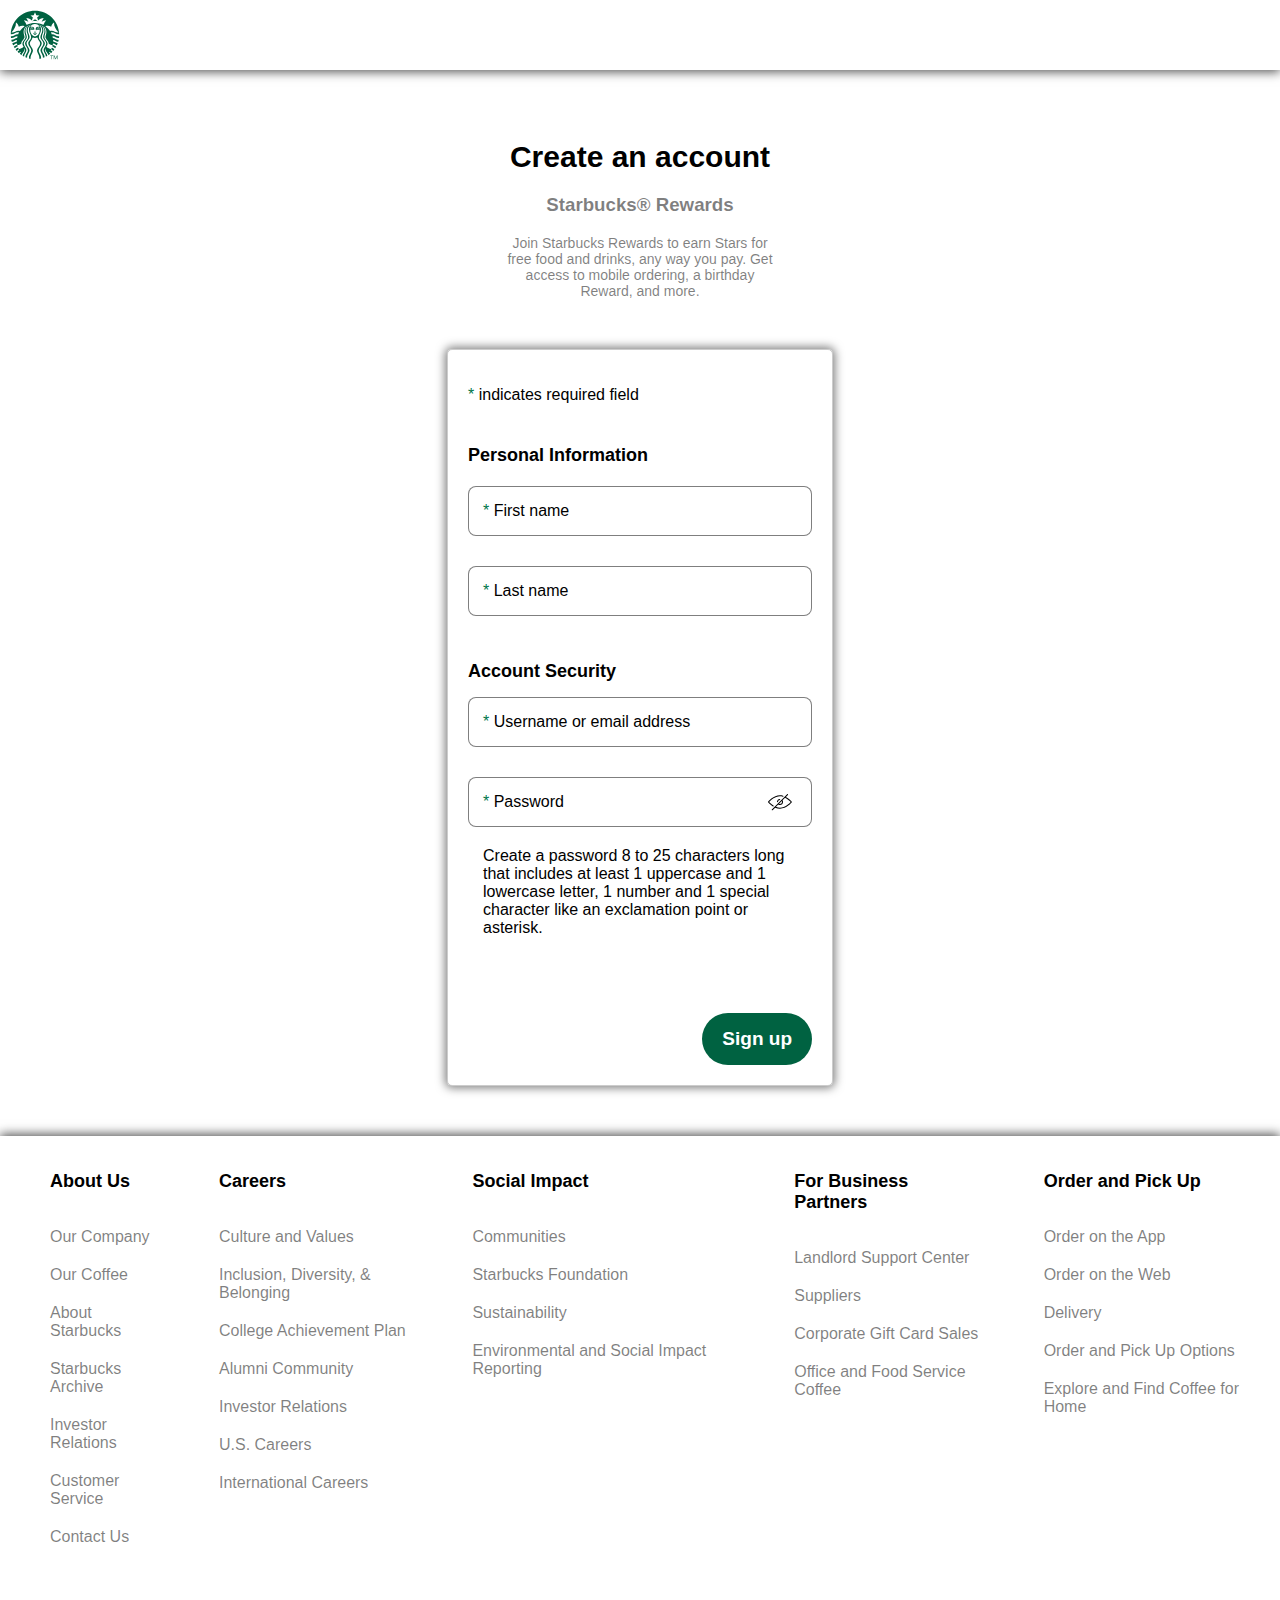
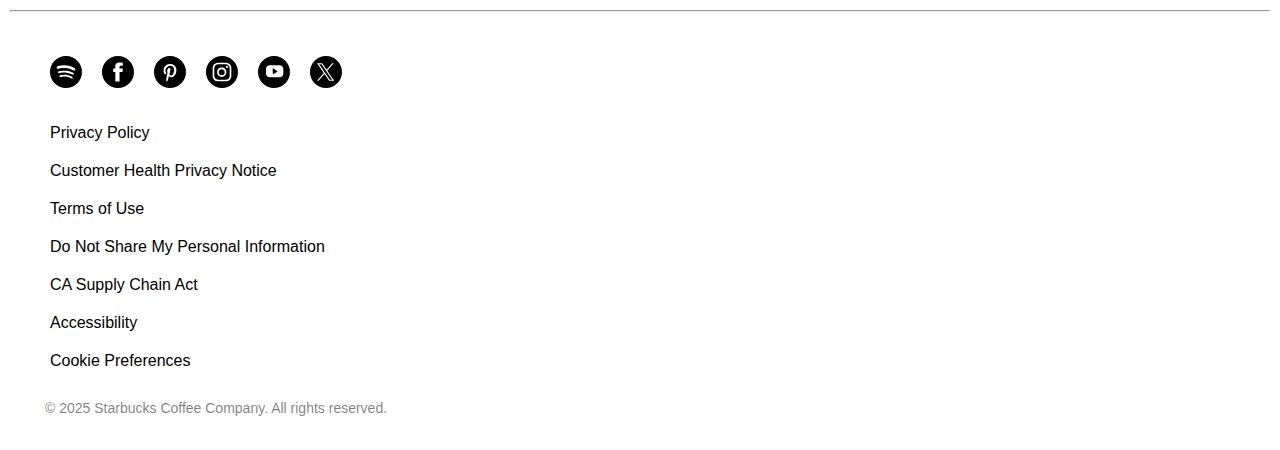
<file: join-now.html>
<!DOCTYPE html>
<html lang="en">
<head>
    <meta charset="UTF-8">
    <link rel="stylesheet" type="text/css" href="css/style.css">
    <link href="https://db.onlinewebfonts.com/c/d7e8a95865396cddca89b00080d2cba6?family=SoDo+Sans+SemiBold"
          rel="stylesheet">
    <meta name="viewport" content="width=device-width, initial-scale=1">
    <title>Create a Starbucks Account: Starbucks Coffee Company</title>
</head>
<body>
<header id="header" class="header">
    <div class="navbar-left">
        <div class="logo">
            <a href="index.html">
                <svg aria-hidden="true" focusable="false" height="100%" viewBox="0 0 62 62" width="100%"
                     xmlns="http://www.w3.org/2000/svg">
                    <circle cx="31" cy="31" fill="#ffffff" r="30.002"></circle>
                    <path d="M34.017 13.969c-.263-.047-1.531-.26-3.017-.26s-2.754.212-3.017.26c-.151.027-.209-.121-.094-.207.104-.077 3.11-2.365 3.11-2.365l3.109 2.365c.117.086.06.234-.091.207zm-5.194 14.856s-.159.057-.201.197c.63.484 1.064 1.585 2.378 1.585s1.748-1.101 2.377-1.585c-.041-.141-.2-.197-.2-.197s-.823.194-2.177.194-2.177-.194-2.177-.194zm2.177-1.853c-.365 0-.445-.138-.694-.137-.237.001-.697.19-.797.363.007.088.039.167.103.237.532.08.772.376 1.389.376s.856-.296 1.389-.376c.062-.07.096-.148.103-.237-.099-.173-.56-.361-.798-.363-.25-.002-.331.137-.695.137zm29.956 5.673c-.038.717-.102 1.428-.19 2.131-3.396.562-4.61-2.464-8.089-2.312.208.738.377 1.49.507 2.258 2.869-.002 4.025 2.68 7.217 2.285-.168.82-.37 1.629-.603 2.426-2.524.248-3.413-2.26-6.334-2.191.024.416.037.836.037 1.26l-.012.701 5.672 2.164c-.297.807-.629 1.596-.991 2.369-1.705-.094-2.293-2.281-4.887-2.107-.078.561-.177 1.115-.295 1.662 2.253-.158 2.738 1.916 4.352 2.084-.411.75-.854 1.48-1.325 2.191-.956-.512-1.785-2.057-3.598-2.152.186-.574.349-1.156.487-1.748-1.608 0-3.447-.627-4.989-2.031.5-2.846-3.917-5.744-3.917-7.828 0-2.264 1.145-3.517 1.145-6.569 0-2.265-1.1-4.722-2.759-6.401-.321-.326-.65-.59-1.028-.827 1.524 1.886 2.694 4.122 2.694 6.712 0 2.874-1.337 4.391-1.337 7.044 0 2.652 3.88 4.947 3.88 7.682 0 1.076-.344 2.127-1.478 4.191 1.742 1.74 4.011 2.689 5.475 2.689.475 0 .73-.145.9-.518.146-.322.285-.648.416-.977 1.577.061 2.299 1.494 3.172 2.066-.479.643-.982 1.264-1.509 1.865-.585-.648-1.371-1.738-2.522-2.041-.206.4-.424.795-.653 1.182.991.27 1.669 1.27 2.194 1.928-.566.586-1.155 1.148-1.768 1.688-.383-.596-.979-1.352-1.647-1.76-.247.334-.504.66-.769.977.568.385 1.069 1.078 1.396 1.643-.708.568-1.44 1.107-2.198 1.611-.374-3.047-4.533-5.135-3.412-8.67-.368.623-.807 1.402-.807 2.34 0 2.559 2.726 4.59 2.943 7.133-.565.338-1.143.656-1.732.957-.098-2.795-2.984-5.854-2.984-8.148 0-2.561 3.354-5.133 3.354-8.156 0-3.025-3.87-5.119-3.87-7.775 0-2.654 1.646-4.181 1.646-7.583 0-2.492-1.184-5.014-3.013-6.625-.324-.286-.643-.513-1.026-.712 1.725 2.069 2.725 3.946 2.725 6.794 0 3.199-1.886 4.975-1.886 8.107 0 3.133 3.798 4.875 3.798 7.795s-3.535 5.381-3.535 8.381c0 2.729 3.116 5.453 3.162 8.691-.681.297-1.375.568-2.081.814.396-3.271-3.111-6.645-3.111-9.314 0-2.918 3.667-5.426 3.667-8.572 0-3.148-3.728-4.611-3.728-7.842 0-3.229 2.287-5.017 2.287-8.585 0-2.781-1.373-5.282-3.379-6.832l-.127-.096c-.189-.14-.345.029-.211.195 1.42 1.773 2.179 3.566 2.179 6.221 0 3.264-2.627 5.916-2.627 9.078 0 3.732 3.528 4.799 3.528 7.861 0 3.061-3.783 5.51-3.783 8.76 0 3.014 3.58 6.359 2.966 9.838-.718.186-1.446.348-2.185.48.672-4.332-2.84-7.443-2.84-10.277 0-3.068 3.918-5.803 3.918-8.801 0-2.828-2.812-3.752-3.182-6.645-.051-.395-.368-.688-.805-.615-.571.104-1.303.48-2.453.48s-1.882-.377-2.454-.48c-.436-.072-.753.221-.804.615-.369 2.893-3.183 3.816-3.183 6.645 0 2.998 3.919 5.732 3.919 8.801 0 2.834-3.512 5.945-2.841 10.277-.738-.133-1.467-.295-2.185-.48-.614-3.479 2.967-6.824 2.967-9.838 0-3.25-3.784-5.699-3.784-8.76 0-3.062 3.529-4.129 3.529-7.861 0-3.162-2.628-5.813-2.628-9.078 0-2.654.759-4.447 2.18-6.221.133-.166-.022-.335-.212-.195l-.126.096c-2.004 1.546-3.376 4.047-3.376 6.828 0 3.568 2.287 5.356 2.287 8.585 0 3.23-3.728 4.693-3.728 7.842 0 3.146 3.667 5.654 3.667 8.572 0 2.67-3.507 6.043-3.11 9.314-.707-.246-1.401-.518-2.082-.814.047-3.238 3.161-5.963 3.161-8.691 0-3-3.533-5.461-3.533-8.381s3.796-4.662 3.796-7.795c0-3.132-1.885-4.908-1.885-8.107 0-2.848.999-4.725 2.724-6.794-.384.199-.702.426-1.025.712-1.829 1.611-3.012 4.133-3.012 6.625 0 3.402 1.646 4.929 1.646 7.583 0 2.656-3.87 4.75-3.87 7.775 0 3.023 3.354 5.596 3.354 8.156 0 2.295-2.888 5.354-2.985 8.148-.589-.301-1.167-.619-1.732-.957.218-2.543 2.943-4.574 2.943-7.133 0-.938-.438-1.717-.807-2.34 1.121 3.535-3.038 5.623-3.412 8.67-.758-.504-1.491-1.043-2.198-1.611.326-.564.827-1.258 1.396-1.643-.266-.316-.522-.643-.769-.977-.669.408-1.266 1.164-1.648 1.76-.611-.539-1.201-1.102-1.767-1.688.525-.658 1.203-1.658 2.194-1.928-.229-.387-.447-.781-.653-1.182-1.151.303-1.938 1.393-2.522 2.041-.527-.602-1.031-1.223-1.509-1.865.873-.572 1.595-2.006 3.171-2.066.132.328.271.654.417.977.17.373.426.518.9.518 1.464 0 3.732-.949 5.475-2.689-1.134-2.064-1.478-3.115-1.478-4.191 0-2.734 3.88-5.029 3.88-7.682 0-2.653-1.337-4.17-1.337-7.044 0-2.59 1.17-4.826 2.694-6.712-.378.237-.707.501-1.028.827-1.659 1.68-2.759 4.136-2.759 6.401 0 3.052 1.146 4.305 1.146 6.569 0 2.084-4.418 4.982-3.918 7.828-1.542 1.404-3.381 2.031-4.99 2.031.14.592.303 1.174.487 1.748-1.812.096-2.641 1.641-3.598 2.152-.472-.711-.914-1.441-1.325-2.191 1.613-.168 2.099-2.242 4.353-2.084-.118-.547-.218-1.102-.296-1.662-2.594-.174-3.182 2.014-4.887 2.107-.362-.773-.694-1.562-.991-2.369l5.673-2.164-.012-.701c0-.424.013-.844.036-1.26-2.921-.068-3.81 2.439-6.334 2.191-.232-.797-.435-1.605-.602-2.426 3.19.395 4.347-2.287 7.217-2.285.13-.768.299-1.52.506-2.258-3.479-.151-4.693 2.875-8.088 2.312-.089-.703-.152-1.414-.19-2.131 3.947.441 5.427-2.804 9.021-2.407.339-.859.733-1.69 1.177-2.49-4.506-.792-6.036 2.976-10.23 2.397.453-16.171 13.706-29.143 29.989-29.143s29.536 12.972 29.989 29.147c-4.195.579-5.725-3.188-10.23-2.397.443.8.837 1.631 1.177 2.49 3.592-.398 5.072 2.848 9.02 2.407zm-42.852-12.583c-2.209-.903-4.883-.695-7.167.772-.354-2.125-1.507-4.013-3.149-5.152-.227-.157-.463-.008-.442.255.347 4.49-2.278 8.389-5.506 11.816 3.327 1 6.159-3.284 10.474-1.789 1.548-2.305 3.514-4.308 5.79-5.902zm12.896-2.716c-2.785 0-5.118 1.575-5.729 3.61-.047.156.017.257.197.176.501-.225 1.071-.333 1.69-.333 1.136 0 2.137.417 2.729 1.143.262.864.284 2.115-.012 2.829-.468-.105-.636-.467-1.093-.467s-.811.321-1.586.321c-.774 0-.865-.366-1.374-.366-.599 0-.709.617-.709 1.313 0 3.103 2.852 7.373 5.886 7.373 3.033 0 5.885-4.27 5.885-7.373 0-.696-.143-1.292-.769-1.373-.312.225-.599.426-1.313.426-.775 0-.989-.321-1.445-.321-.551 0-.496 1.162-1.15 1.227-.436-1.048-.457-2.392-.095-3.589.593-.726 1.593-1.143 2.729-1.143.619 0 1.193.109 1.689.333.181.081.244-.021.197-.176-.61-2.035-2.942-3.61-5.727-3.61zm4.434 4.452c-.668 0-1.451.205-1.943.753-.051.149-.051.371.021.519 1.211-.415 2.279-.431 2.795.146.275-.25.363-.475.363-.736 0-.403-.41-.682-1.236-.682zm-9.741 1.418c.584-.585 1.815-.56 3.094-.088.056-.636-1.083-1.331-2.221-1.331-.827 0-1.236.279-1.236.683 0 .261.088.487.363.736zm19.194-10.504c-2.199.157-4.109.912-5.654 2.17.656-1.86 1.489-3.487 2.545-5.064-2.8.297-5.141 1.321-6.849 3.071l-1.337-3.505 2.968-2.621-3.974-.281-1.586-3.696-1.587 3.696-3.974.281 2.968 2.621-1.336 3.505c-1.709-1.75-4.05-2.774-6.848-3.071 1.054 1.578 1.887 3.205 2.543 5.064-1.544-1.259-3.454-2.014-5.653-2.17 1.319 1.696 2.488 3.504 3.354 5.448.098.219.308.291.535.178 3.012-1.497 6.406-2.339 9.997-2.339s6.984.843 9.998 2.339c.227.113.437.041.534-.178.867-1.944 2.036-3.752 3.356-5.448zm4.801 13.254c4.313-1.495 7.146 2.788 10.473 1.789-3.228-3.427-5.852-7.326-5.505-11.816.021-.263-.216-.413-.442-.255-1.643 1.139-2.796 3.027-3.149 5.152-2.285-1.467-4.958-1.676-7.167-.772 2.273 1.592 4.24 3.595 5.79 5.902z"
                          fill="#006241"></path>
                    <g fill="#006241">
                        <path d="M53.595 57.01h-1.526v4.105h-.547v-4.105h-1.522v-.51h3.595v.51zM54.236 56.5h.811l1.57 3.618h.011l1.574-3.618h.798v4.615h-.551v-3.869h-.012l-1.653 3.869h-.333l-1.659-3.869h-.011v3.869h-.545v-4.615z"></path>
                    </g>
                </svg>
            </a>
        </div>
    </div>
</header>
<main class="sign-up">
    <div class="sign-up-header">
        <h1>Create an account</h1>
        <h3>Starbucks® Rewards</h3>
        <p>Join Starbucks Rewards to earn Stars for free food and drinks, any way you pay. Get
            access to mobile ordering, a birthday Reward, and more.</p>
    </div>
    <div class="sign-up-form">
        <form class="form-group">
            <div class="required-field">
                <p>
                    <span>*</span>
                    indicates required field
                </p>
            </div>
            <h2 style="margin-bottom: 10px">Personal Information</h2>
            <div class="form-control required-field">
                <input id="firstName" name="firstName" type="text" placeholder=" ">
                <label for="firstName"><span>*</span>&nbsp;First name</label>
            </div>
            <div class="form-control required-field">
                <input id="lastName" name="lastName" type="text" placeholder=" ">
                <label for="lastName"><span>*</span>&nbsp;Last name</label>
            </div>
            <h2 style="margin-bottom:5px">Account Security</h2>
            <div class="form-control required-field">
                <input id="email" name="email" type="text" placeholder=" ">
                <label for="email"><span>*</span>&nbsp;Username or email address</label>
            </div>
            <div class="form-control required-field">
                <input id="password" name="password" type="password" placeholder=" ">
                <label for="password"><span>*</span>&nbsp;Password</label>
                <button class="show-password" type="button">
                    <svg aria-hidden="true" class="valign-middle" focusable="false" preserveAspectRatio="xMidYMid meet"
                         viewBox="0 0 24 24" style="width: 24px; height: 24px; overflow: visible; fill: currentcolor;">
                        <path d="M22.7666,12.0294463 C22.0125135,11.2099699 19.8884152,9.08797941 17.0977677,7.6916 L14.4874682,10.3008467 C14.8397268,10.8049777 15.0348401,11.4019193 15.0348401,12.0294463 C15.0348401,13.7032032 13.6732656,15.0647786 11.9995099,15.0647786 C11.3719834,15.0647786 10.7760968,14.8696652 10.2709116,14.5174063 L7.9517,16.8366195 C9.33225842,17.3924292 10.6917235,17.6909 11.9995099,17.6909 C17.1779223,17.6909 21.6011935,13.295047 22.7666,12.0294463 M13.7217084,11.0676 L11.0376,13.7517084 C11.3297407,13.9151806 11.6556305,14.0101 11.9994495,14.0101 C13.0920767,14.0101 13.9801,13.1220767 13.9801,12.0294495 C13.9801,11.6856305 13.8851806,11.3597407 13.7217084,11.0676 M23.8781861,12.3658587 C23.6619796,12.6263607 18.5088818,18.7455213 11.9994836,18.7455213 C10.4238127,18.7455213 8.79224449,18.3647876 7.14591096,17.6423428 L4.60838471,20.1809191 C4.50502745,20.2832215 4.37003021,20.3349 4.23503297,20.3349 C4.10003573,20.3349 3.96503849,20.2832215 3.86273589,20.1809191 C3.65602137,19.9742049 3.65602137,19.6409311 3.86273589,19.4342169 L16.6336857,6.66329032 C16.6389591,6.658017 16.6442324,6.65274368 16.6495057,6.64852502 L19.142736,4.15424461 C19.3483959,3.94858513 19.682725,3.94858513 19.8883848,4.15424461 C20.0940447,4.36095876 20.0940447,4.69423259 19.8883848,4.89989207 L17.8876836,6.90164438 C21.4144865,8.75574373 23.7727195,11.5664233 23.8781861,11.692983 C24.0406046,11.8880959 24.0406046,12.1707458 23.8781861,12.3658587 M10.0378313,11.7562456 C10.1601725,10.8713937 10.8636339,10.1763789 11.7484978,10.0645859 C12.0374759,10.0287278 12.2420809,9.76506513 12.2062223,9.47609085 C12.1703637,9.18711657 11.9151348,8.98462364 11.6166647,9.01837246 C10.259311,9.18922587 9.18038879,10.2554777 8.99265844,11.6117584 C8.95258118,11.8996781 9.15507683,12.1665047 9.44300035,12.2055267 C9.46725764,12.2097453 9.4925696,12.2108 9.51577222,12.2108 C9.77521978,12.2108 10.0009181,12.0199082 10.0378313,11.7562456 M5.18633767,16.5424 C5.09036274,16.5424 4.99227847,16.5160333 4.90579556,16.4622452 C2.04025831,14.6598169 0.198805216,12.4587239 0.121814337,12.3659131 C-0.0406047789,12.1707994 -0.0406047789,11.8881483 0.121814337,11.6930346 C0.338021601,11.4325315 5.49008251,5.3144 11.9995032,5.3144 C12.9972206,5.3144 14.0244688,5.46099891 15.054881,5.75314206 C15.3364777,5.83224219 15.4988969,6.12333068 15.4197966,6.40387248 C15.3396417,6.68335961 15.0464436,6.84577855 14.7690655,6.76773308 C13.8314642,6.50301131 12.900191,6.36906842 11.9995032,6.36906842 C6.82107553,6.36906842 2.39884597,10.7638717 1.23238141,12.0294738 C1.85252712,12.703407 3.39234471,14.2643162 5.46687978,15.568941 C5.71367246,15.7239773 5.78749933,16.0498698 5.63246291,16.2956076 C5.5322693,16.4559172 5.36141282,16.5424 5.18633767,16.5424"></path>
                    </svg>
                </button>
            </div>
            <p style="margin-left: 15px; margin-top: -10px;">
                Create a password 8 to 25 characters long that includes at least 1 uppercase and 1
                lowercase letter, 1 number and 1 special character like an exclamation point or asterisk.
            </p>
            <div class="sign-up-confirm">
                <button type="submit">Sign up</button>
            </div>
        </form>
    </div>
</main>
<footer class="footer">
    <div class="footer-top">
        <div class="footer-content">
            <h2>About Us</h2>
            <ul class="footer-list">
                <li><a href="#">Our Company</a></li>
                <li><a href="#">Our Coffee</a></li>
                <li><a href="#">About Starbucks</a></li>
                <li><a href="#">Starbucks Archive</a></li>
                <li><a href="#">Investor Relations</a></li>
                <li><a href="#">Customer Service</a></li>
                <li><a href="#">Contact Us</a></li>
            </ul>
        </div>
        <div class="footer-content">
            <h2>Careers</h2>
            <ul class="footer-list">
                <li><a href="#">Culture and Values</a></li>
                <li><a href="#">Inclusion, Diversity, & Belonging</a></li>
                <li><a href="#">College Achievement Plan</a></li>
                <li><a href="#">Alumni Community</a></li>
                <li><a href="#">Investor Relations</a></li>
                <li><a href="#">U.S. Careers</a></li>
                <li><a href="#">International Careers</a></li>
            </ul>
        </div>
        <div class="footer-content">
            <h2>Social Impact</h2>
            <ul class="footer-list">
                <li><a href="#">Communities</a></li>
                <li><a href="#">Starbucks Foundation</a></li>
                <li><a href="#">Sustainability</a></li>
                <li><a href="#">Environmental and Social Impact Reporting</a></li>
            </ul>
        </div>
        <div class="footer-content">
            <h2>For Business Partners</h2>
            <ul class="footer-list">
                <li><a href="#">Landlord Support Center</a></li>
                <li><a href="#">Suppliers</a></li>
                <li><a href="#">Corporate Gift Card Sales</a></li>
                <li><a href="#">Office and Food Service Coffee</a></li>
            </ul>
        </div>
        <div class="footer-content">
            <h2>Order and Pick Up</h2>
            <ul class="footer-list">
                <li><a href="#">Order on the App</a></li>
                <li><a href="#">Order on the Web</a></li>
                <li><a href="#">Delivery</a></li>
                <li><a href="#">Order and Pick Up Options</a></li>
                <li><a href="#">Explore and Find Coffee for Home</a></li>
            </ul>
        </div>
    </div>
    <hr class="footer-line"/>
    <div class="footer-bottom">
        <div class="social-icons">
            <ul>
                <li>
                    <a href="#">
                        <svg aria-hidden="true" class="valign-middle absoluteCenter" focusable="false"
                             preserveAspectRatio="xMidYMid meet"
                             style="width:32px;height:32px;overflow:visible;fill:currentColor" viewBox="0 0 24 24">
                            <path d="M12,0 C18.6274131,0 24,5.37261901 24,12.0000716 C24,18.627381 18.6274131,24 12,24 C5.37258694,24 0,18.627381 0,12.0000716 C0,5.37261901 5.37258694,0 12,0 Z M11.0669976,14 C9.95068692,14.0009568 8.6027256,14.1878544 7.49869423,14.4956294 C7.1391459,14.5957759 6.94143571,14.9349663 7.01538732,15.323911 C7.08630361,15.6969088 7.39839046,15.9206437 7.74883281,15.8300653 C8.54008748,15.6259451 9.33810265,15.4781174 10.1468794,15.4098647 C11.1130794,15.3282166 12.0741744,15.3684028 13.0286469,15.5672606 C14.1176396,15.7941848 15.1397171,16.2280998 16.0883949,16.8908526 C16.3912378,17.1024678 16.747061,16.996421 16.9174532,16.6588253 C17.0846722,16.3276084 16.9922326,15.9219194 16.6909074,15.7184371 C16.4242125,15.5382372 16.1546202,15.3615456 15.8770258,15.205585 C14.3588102,14.3530642 12.7453957,14.0017542 11.0669976,14 Z M10.1375115,11.0003442 L9.77055252,11.0048078 C8.68426674,11.0479717 7.61755495,11.2034929 6.57584646,11.49243 C6.14064634,11.6131584 5.91075895,11.9889467 6.03234638,12.3691822 C6.15507681,12.7528185 6.57698947,12.9458793 7.02147652,12.8358765 C7.38895345,12.7448397 7.75828776,12.6556341 8.1321941,12.5915421 C9.5848138,12.3422374 11.0434343,12.3367438 12.5037693,12.5345134 C14.0365424,12.7419621 15.4914481,13.1568596 16.8266238,13.8930018 C17.2083883,14.103459 17.6680202,13.9939794 17.8937642,13.6477519 C18.1073637,13.320098 17.9912056,12.8938209 17.614156,12.6938277 C17.2519655,12.5018134 16.8857744,12.313069 16.5065817,12.1523159 C14.6039028,11.3459341 12.5917809,11.001407 10.504792,11.0032382 C10.2600455,11.0032382 10.0148704,10.9949978 9.77055252,11.0048078 Z M11.0635356,7.01538228 C10.2184059,6.97905829 9.3745573,7.0079312 8.53227456,7.09284241 C7.5586031,7.1912587 6.59774312,7.36511712 5.66051317,7.67557859 C5.1689799,7.83857086 4.89609567,8.38560397 5.0370218,8.90997339 C5.18164902,9.44769266 5.68015742,9.75008213 6.17923521,9.59003924 C7.37155569,9.20770594 8.59405429,9.0489049 9.83078786,9.00947629 C11.1386962,8.96771922 12.4379213,9.07187905 13.7249043,9.33685791 C15.0971547,9.61953308 16.4163087,10.0659767 17.6311204,10.8388705 C17.7602315,10.9209876 17.918809,10.947532 18.0638633,11 C18.0668526,10.9917728 18.0701267,10.9835455 18.0732584,10.9753183 C18.1337569,10.9681777 18.195252,10.9664702 18.2544694,10.9528099 C18.6473544,10.8626208 18.9228009,10.5436216 18.9889935,10.1064919 C19.0467875,9.72508998 18.8742597,9.30969253 18.5354676,9.11099719 C18.0779559,8.84244802 17.6178819,8.57219131 17.1390177,8.35455782 C15.1965147,7.47176064 13.154794,7.1054161 11.0635356,7.01538228 Z"></path>
                            <circle class="sb-icon-hover" cx="50%" cy="50%" fill="transparent" r="75%"></circle>
                        </svg>
                    </a>
                </li>
            </ul>
            <ul>
                <li>
                    <a href="#">
                        <svg aria-hidden="true" class="valign-middle absoluteCenter" focusable="false"
                             preserveAspectRatio="xMidYMid meet"
                             style="width:32px;height:32px;overflow:visible;fill:currentColor" viewBox="0 0 24 24">
                            <path d="M11.9997802,0 C18.6169827,0 24,5.38345699 24,12.0002198 C24,18.6169827 18.6169827,24 11.9997802,24 C5.38301731,24 0,18.6169827 0,12.0002198 C0,5.38345699 5.38301731,0 11.9997802,0 Z M15.4043684,4.8 L12.7777895,4.8 C11.2364211,4.8 9.98636842,5.96104896 9.98636842,7.39365487 L9.98636842,9.44903723 L8.59515789,9.44903723 C8.48763158,9.44903723 8.4,9.53002017 8.4,9.6303686 L8.4,11.7623327 C8.4,11.862241 8.48763158,11.9432239 8.59515789,11.9432239 L9.98636842,11.9432239 L9.98636842,19.0186686 C9.98636842,19.1190171 10.074,19.2 10.1815263,19.2 L12.9639474,19.2 C13.0719474,19.2 13.1591053,19.1190171 13.1591053,19.0186686 L13.1591053,11.9432239 L15.1765263,11.9432239 C15.2778947,11.9432239 15.3626842,11.8714836 15.3707368,11.7772969 L15.5649474,9.64533284 C15.5748947,9.53970292 15.4844211,9.44903723 15.3702632,9.44903723 L13.1591053,9.44903723 L13.1591053,7.93632863 C13.1591053,7.58202824 13.4688947,7.29462681 13.8502105,7.29462681 L15.4043684,7.29462681 C15.5123684,7.29462681 15.6,7.21320374 15.6,7.11329543 L15.6,4.98133138 C15.6,4.88142307 15.5123684,4.8 15.4043684,4.8 Z"></path>
                            <circle class="sb-icon-hover" cx="50%" cy="50%" fill="transparent" r="75%"></circle>
                        </svg>
                    </a>
                </li>
            </ul>
            <ul>
                <li>
                    <a href="#">
                        <svg aria-hidden="true" class="valign-middle absoluteCenter" focusable="false"
                             preserveAspectRatio="xMidYMid meet"
                             style="width:32px;height:32px;overflow:visible;fill:currentColor" viewBox="0 0 24 24">
                            <path d="M11.9997802,0 C18.6169827,0 24,5.38345699 24,12.0002198 C24,18.6169827 18.6169827,24 11.9997802,24 C5.38301731,24 0,18.6169827 0,12.0002198 C0,5.38345699 5.38301731,0 11.9997802,0 Z M16.7437635,9.80095875 C16.4076853,7.09999459 13.974973,5.72453915 11.3823151,6.04599103 C9.33308638,6.29999351 7.2896388,8.13734924 7.20446304,10.7614723 C7.15898457,12.1352202 7.45420918,13.2152643 8.40655904,13.7079011 C8.73839766,13.8799397 9.11455851,13.647282 9.1538704,13.2438663 C9.21707776,12.5937053 8.71874171,12.2918906 8.62315986,11.6344724 C8.11827183,8.17406221 12.2275208,5.81162572 14.3781126,8.22870476 C15.8661833,9.90298663 14.8864693,15.0504856 12.4865168,14.5160131 C10.1875419,14.0041661 13.6123015,9.9059749 11.7765903,9.10213176 C10.2854362,8.44855564 9.49303183,11.1017076 10.2002605,12.420386 C9.82795373,14.4553941 9.06985087,16.3845322 9.18046374,18.814845 C9.19780722,19.1905125 9.62831098,19.3377913 9.8410577,19.0449414 C10.5737235,18.0396038 10.8832083,16.5651088 11.1456729,15.0398132 C11.7349659,15.4359717 12.0506173,15.8487791 12.8017828,15.9128133 C15.5732712,16.14974 17.121466,12.8489885 16.7437635,9.80095875 Z"></path>
                            <circle class="sb-icon-hover" cx="50%" cy="50%" fill="transparent" r="75%"></circle>
                        </svg>
                    </a>
                </li>
            </ul>
            <ul>
                <li>
                    <a href="#">
                        <svg aria-hidden="true" class="valign-middle absoluteCenter" focusable="false"
                             preserveAspectRatio="xMidYMid meet"
                             style="width:32px;height:32px;overflow:visible;fill:currentColor" viewBox="0 0 24 24">
                            <path d="M11.9997802,0 C18.6169827,0 24,5.38345699 24,12.0002198 C24,18.6169827 18.6169827,24 11.9997802,24 C5.38301731,24 0,18.6169827 0,12.0002198 C0,5.38345699 5.38301731,0 11.9997802,0 Z M15,5 L9,5 C6.790861,5 5,6.790861 5,9 L5,9 L5,15 C5,17.209139 6.790861,19 9,19 L9,19 L15,19 C17.209139,19 19,17.209139 19,15 L19,15 L19,9 C19,6.790861 17.209139,5 15,5 L15,5 Z M14.7647059,6.23529412 C16.4215601,6.23529412 17.7647059,7.57843987 17.7647059,9.23529412 L17.7647059,9.23529412 L17.7647059,14.7647059 L17.7596132,14.9409787 C17.6683668,16.5157859 16.3623868,17.7647059 14.7647059,17.7647059 L14.7647059,17.7647059 L9.23529412,17.7647059 L9.05902133,17.7596132 C7.48421408,17.6683668 6.23529412,16.3623868 6.23529412,14.7647059 L6.23529412,14.7647059 L6.23529412,9.23529412 L6.24038681,9.05902133 C6.33163324,7.48421408 7.63761323,6.23529412 9.23529412,6.23529412 L9.23529412,6.23529412 Z M11.7941176,8.70588235 C9.86112102,8.70588235 8.29411765,10.2728857 8.29411765,12.2058824 C8.29411765,14.138879 9.86112102,15.7058824 11.7941176,15.7058824 C13.7271143,15.7058824 15.2941176,14.138879 15.2941176,12.2058824 C15.2941176,10.2728857 13.7271143,8.70588235 11.7941176,8.70588235 Z M11.7941176,9.94117647 C13.0448802,9.94117647 14.0588235,10.9551198 14.0588235,12.2058824 C14.0588235,13.4566449 13.0448802,14.4705882 11.7941176,14.4705882 C10.5433551,14.4705882 9.52941176,13.4566449 9.52941176,12.2058824 C9.52941176,10.9551198 10.5433551,9.94117647 11.7941176,9.94117647 Z M15.7058824,7.47058824 C15.2510596,7.47058824 14.8823529,7.83929491 14.8823529,8.29411765 C14.8823529,8.74894038 15.2510596,9.11764706 15.7058824,9.11764706 C16.1607051,9.11764706 16.5294118,8.74894038 16.5294118,8.29411765 C16.5294118,7.83929491 16.1607051,7.47058824 15.7058824,7.47058824 Z"></path>
                            <circle class="sb-icon-hover" cx="50%" cy="50%" fill="transparent" r="75%"></circle>
                        </svg>
                    </a>
                </li>
            </ul>
            <ul>
                <li>
                    <a href="#">
                        <svg aria-hidden="true" class="valign-middle absoluteCenter" focusable="false"
                             preserveAspectRatio="xMidYMid meet"
                             style="width:32px;height:32px;overflow:visible;fill:currentColor" viewBox="0 0 24 24">
                            <path d="M11.9997802,0 C18.6169827,0 24,5.38345699 24,12.0002198 C24,18.6169827 18.6169827,24 11.9997802,24 C5.38301731,24 0,18.6169827 0,12.0002198 C0,5.38345699 5.38301731,0 11.9997802,0 Z M16.1700158,7 L8.82998416,7 C7.26701245,7 6,8.25308368 6,9.79887301 L6,13.201127 C6,14.7469163 7.26701245,16 8.82998416,16 L16.1700158,16 C17.7329875,16 19,14.7469163 19,13.201127 L19,9.79887301 C19,8.25308368 17.7329875,7 16.1700158,7 Z M11.3262463,9.28078768 L14.5709798,11.3486057 C14.7141036,11.4390048 14.689657,11.6696954 14.5443107,11.7571306 L11.3218015,13.7217059 C11.1822335,13.8056832 11.0555556,13.6925608 11.0555556,13.5162084 L11.0555556,9.4838152 C11.0555556,9.30499291 11.1857894,9.19236451 11.3262463,9.28078768 Z"></path>
                            <circle class="sb-icon-hover" cx="50%" cy="50%" fill="transparent" r="75%"></circle>
                        </svg>
                    </a>
                </li>
            </ul>
            <ul>
                <li>
                    <a href="#">
                        <svg aria-hidden="true" class="valign-middle absoluteCenter" focusable="false"
                             preserveAspectRatio="xMidYMid meet"
                             style="width:32px;height:32px;overflow:visible;fill:currentColor" viewBox="0 0 24 24">
                            <path d="M12 24C18.6274 24 24 18.6274 24 12C24 5.37258 18.6274 0 12 0C5.37258 0 0 5.37258 0 12C0 18.6274 5.37258 24 12 24ZM17.7792 5.4L12.9708 10.9893L18.2001 18.6H14.354L10.8324 13.475L6.42347 18.6H5.28398L10.3266 12.7388L5.28398 5.4H9.13007L12.4647 10.2531L16.6397 5.4H17.7792ZM14.8901 17.7812H16.6403L8.58422 6.25779H6.83404L14.8901 17.7812Z"></path>
                            <circle class="sb-icon-hover" cx="50%" cy="50%" fill="transparent" r="75%"></circle>
                        </svg>
                    </a>
                </li>
            </ul>
        </div>
        <ul class="footer-bottom-list">
            <li><a href="#">Privacy Policy</a></li>
            <li><a href="#">Customer Health Privacy Notice</a></li>
            <li><a href="#">Terms of Use</a></li>
            <li><a href="#">Do Not Share My Personal Information</a></li>
            <li><a href="#">CA Supply Chain Act</a></li>
            <li><a href="#">Accessibility</a></li>
            <li><a href="#">Cookie Preferences</a></li>
        </ul>
        <p class="footer-bottom-final">© 2025 Starbucks Coffee Company. All rights reserved.</p>
    </div>
</footer>
</body>
</html>
</file>
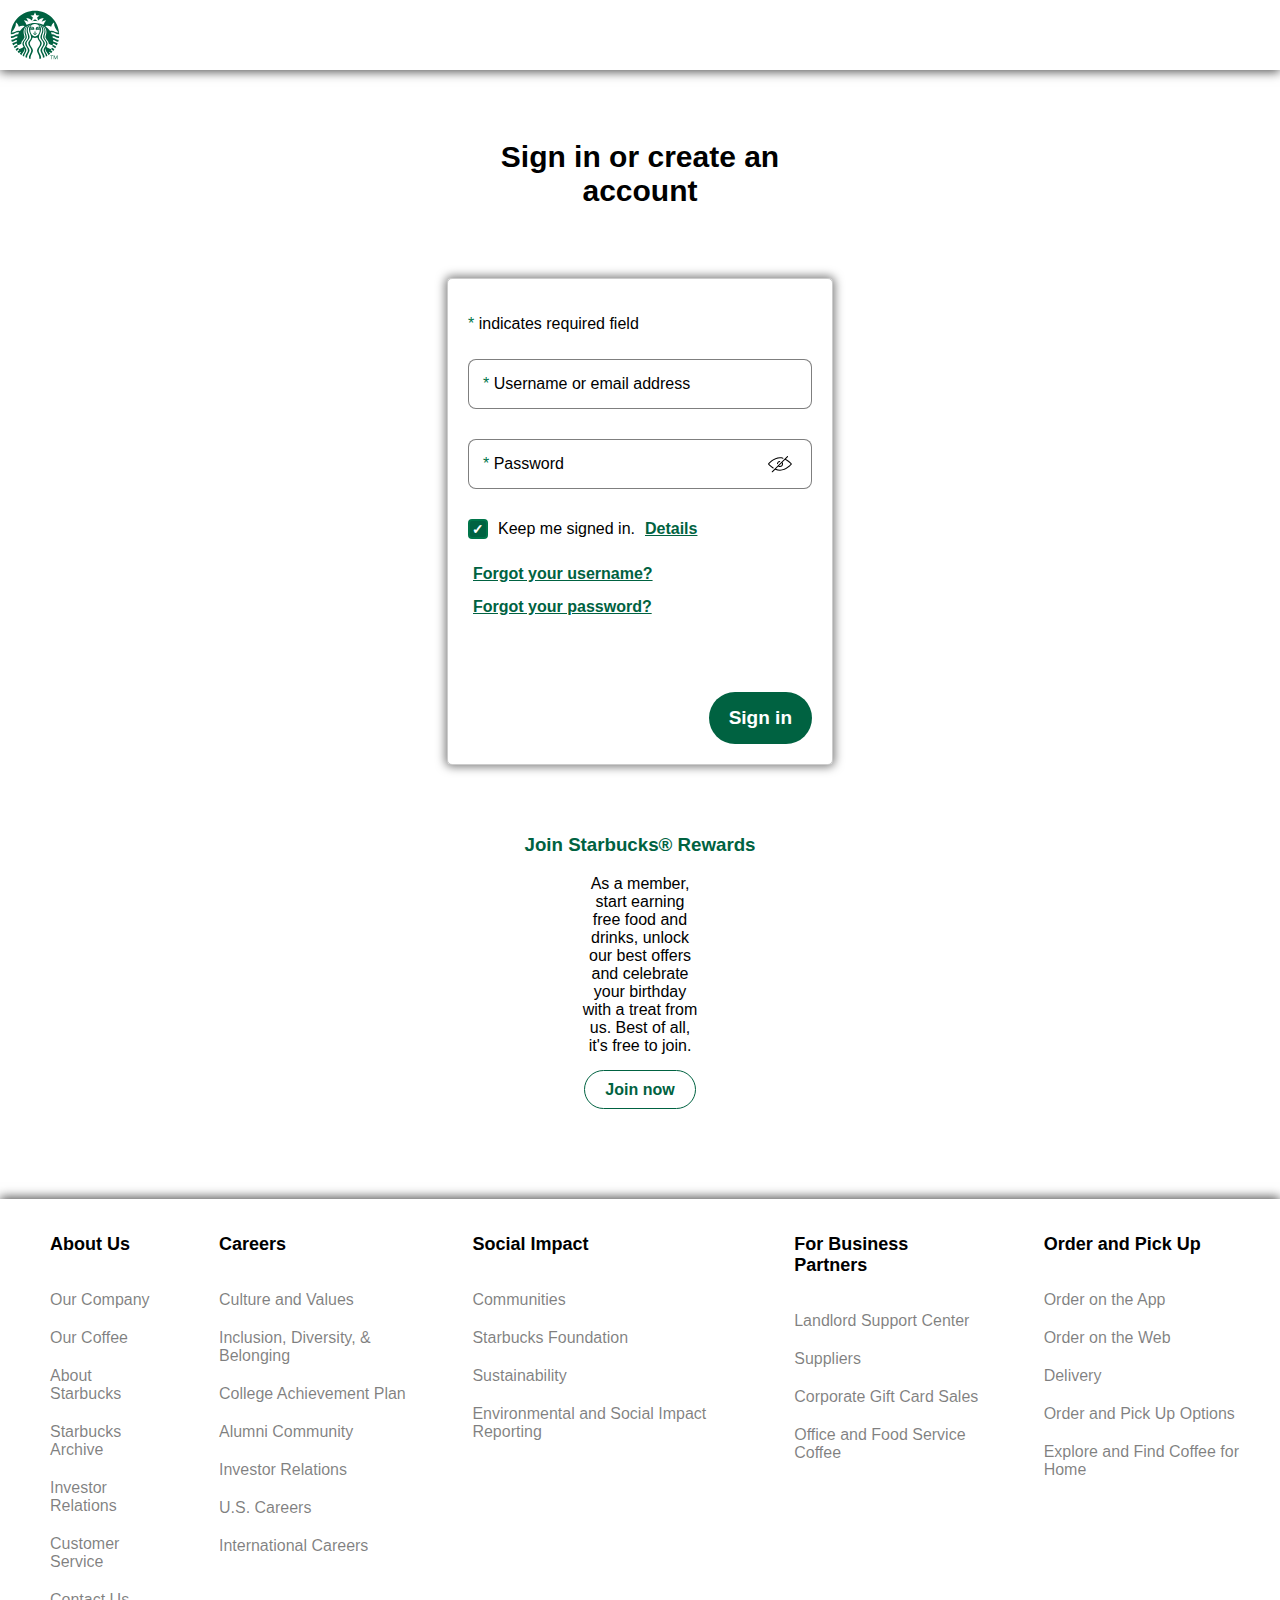
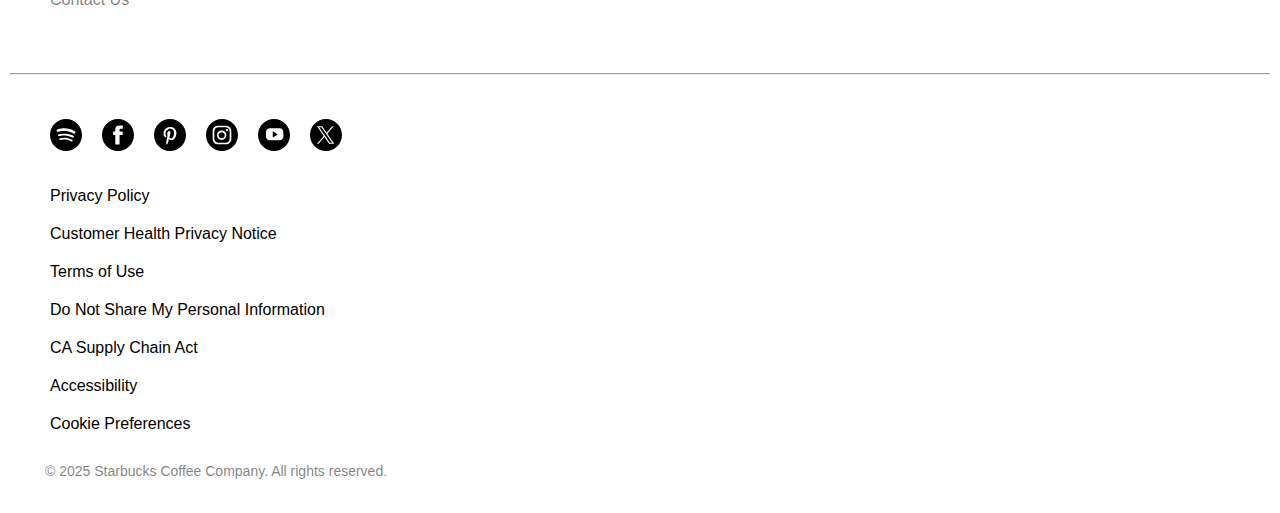
<file: sign-in.html>
<!DOCTYPE html>
<html lang="en">
<head>
    <meta charset="UTF-8">
    <link rel="stylesheet" type="text/css" href="css/style.css">
    <link href="https://db.onlinewebfonts.com/c/d7e8a95865396cddca89b00080d2cba6?family=SoDo+Sans+SemiBold"
          rel="stylesheet">
    <meta name="viewport" content="width=device-width, initial-scale=1">
    <title>Account sign in: Starbucks Coffee Company</title>
</head>
<body>
<header id="header" class="header">
    <div class="navbar-left">
        <div class="logo">
            <a href="index.html">
                <svg aria-hidden="true" focusable="false" height="100%" viewBox="0 0 62 62" width="100%"
                     xmlns="http://www.w3.org/2000/svg">
                    <circle cx="31" cy="31" fill="#ffffff" r="30.002"></circle>
                    <path d="M34.017 13.969c-.263-.047-1.531-.26-3.017-.26s-2.754.212-3.017.26c-.151.027-.209-.121-.094-.207.104-.077 3.11-2.365 3.11-2.365l3.109 2.365c.117.086.06.234-.091.207zm-5.194 14.856s-.159.057-.201.197c.63.484 1.064 1.585 2.378 1.585s1.748-1.101 2.377-1.585c-.041-.141-.2-.197-.2-.197s-.823.194-2.177.194-2.177-.194-2.177-.194zm2.177-1.853c-.365 0-.445-.138-.694-.137-.237.001-.697.19-.797.363.007.088.039.167.103.237.532.08.772.376 1.389.376s.856-.296 1.389-.376c.062-.07.096-.148.103-.237-.099-.173-.56-.361-.798-.363-.25-.002-.331.137-.695.137zm29.956 5.673c-.038.717-.102 1.428-.19 2.131-3.396.562-4.61-2.464-8.089-2.312.208.738.377 1.49.507 2.258 2.869-.002 4.025 2.68 7.217 2.285-.168.82-.37 1.629-.603 2.426-2.524.248-3.413-2.26-6.334-2.191.024.416.037.836.037 1.26l-.012.701 5.672 2.164c-.297.807-.629 1.596-.991 2.369-1.705-.094-2.293-2.281-4.887-2.107-.078.561-.177 1.115-.295 1.662 2.253-.158 2.738 1.916 4.352 2.084-.411.75-.854 1.48-1.325 2.191-.956-.512-1.785-2.057-3.598-2.152.186-.574.349-1.156.487-1.748-1.608 0-3.447-.627-4.989-2.031.5-2.846-3.917-5.744-3.917-7.828 0-2.264 1.145-3.517 1.145-6.569 0-2.265-1.1-4.722-2.759-6.401-.321-.326-.65-.59-1.028-.827 1.524 1.886 2.694 4.122 2.694 6.712 0 2.874-1.337 4.391-1.337 7.044 0 2.652 3.88 4.947 3.88 7.682 0 1.076-.344 2.127-1.478 4.191 1.742 1.74 4.011 2.689 5.475 2.689.475 0 .73-.145.9-.518.146-.322.285-.648.416-.977 1.577.061 2.299 1.494 3.172 2.066-.479.643-.982 1.264-1.509 1.865-.585-.648-1.371-1.738-2.522-2.041-.206.4-.424.795-.653 1.182.991.27 1.669 1.27 2.194 1.928-.566.586-1.155 1.148-1.768 1.688-.383-.596-.979-1.352-1.647-1.76-.247.334-.504.66-.769.977.568.385 1.069 1.078 1.396 1.643-.708.568-1.44 1.107-2.198 1.611-.374-3.047-4.533-5.135-3.412-8.67-.368.623-.807 1.402-.807 2.34 0 2.559 2.726 4.59 2.943 7.133-.565.338-1.143.656-1.732.957-.098-2.795-2.984-5.854-2.984-8.148 0-2.561 3.354-5.133 3.354-8.156 0-3.025-3.87-5.119-3.87-7.775 0-2.654 1.646-4.181 1.646-7.583 0-2.492-1.184-5.014-3.013-6.625-.324-.286-.643-.513-1.026-.712 1.725 2.069 2.725 3.946 2.725 6.794 0 3.199-1.886 4.975-1.886 8.107 0 3.133 3.798 4.875 3.798 7.795s-3.535 5.381-3.535 8.381c0 2.729 3.116 5.453 3.162 8.691-.681.297-1.375.568-2.081.814.396-3.271-3.111-6.645-3.111-9.314 0-2.918 3.667-5.426 3.667-8.572 0-3.148-3.728-4.611-3.728-7.842 0-3.229 2.287-5.017 2.287-8.585 0-2.781-1.373-5.282-3.379-6.832l-.127-.096c-.189-.14-.345.029-.211.195 1.42 1.773 2.179 3.566 2.179 6.221 0 3.264-2.627 5.916-2.627 9.078 0 3.732 3.528 4.799 3.528 7.861 0 3.061-3.783 5.51-3.783 8.76 0 3.014 3.58 6.359 2.966 9.838-.718.186-1.446.348-2.185.48.672-4.332-2.84-7.443-2.84-10.277 0-3.068 3.918-5.803 3.918-8.801 0-2.828-2.812-3.752-3.182-6.645-.051-.395-.368-.688-.805-.615-.571.104-1.303.48-2.453.48s-1.882-.377-2.454-.48c-.436-.072-.753.221-.804.615-.369 2.893-3.183 3.816-3.183 6.645 0 2.998 3.919 5.732 3.919 8.801 0 2.834-3.512 5.945-2.841 10.277-.738-.133-1.467-.295-2.185-.48-.614-3.479 2.967-6.824 2.967-9.838 0-3.25-3.784-5.699-3.784-8.76 0-3.062 3.529-4.129 3.529-7.861 0-3.162-2.628-5.813-2.628-9.078 0-2.654.759-4.447 2.18-6.221.133-.166-.022-.335-.212-.195l-.126.096c-2.004 1.546-3.376 4.047-3.376 6.828 0 3.568 2.287 5.356 2.287 8.585 0 3.23-3.728 4.693-3.728 7.842 0 3.146 3.667 5.654 3.667 8.572 0 2.67-3.507 6.043-3.11 9.314-.707-.246-1.401-.518-2.082-.814.047-3.238 3.161-5.963 3.161-8.691 0-3-3.533-5.461-3.533-8.381s3.796-4.662 3.796-7.795c0-3.132-1.885-4.908-1.885-8.107 0-2.848.999-4.725 2.724-6.794-.384.199-.702.426-1.025.712-1.829 1.611-3.012 4.133-3.012 6.625 0 3.402 1.646 4.929 1.646 7.583 0 2.656-3.87 4.75-3.87 7.775 0 3.023 3.354 5.596 3.354 8.156 0 2.295-2.888 5.354-2.985 8.148-.589-.301-1.167-.619-1.732-.957.218-2.543 2.943-4.574 2.943-7.133 0-.938-.438-1.717-.807-2.34 1.121 3.535-3.038 5.623-3.412 8.67-.758-.504-1.491-1.043-2.198-1.611.326-.564.827-1.258 1.396-1.643-.266-.316-.522-.643-.769-.977-.669.408-1.266 1.164-1.648 1.76-.611-.539-1.201-1.102-1.767-1.688.525-.658 1.203-1.658 2.194-1.928-.229-.387-.447-.781-.653-1.182-1.151.303-1.938 1.393-2.522 2.041-.527-.602-1.031-1.223-1.509-1.865.873-.572 1.595-2.006 3.171-2.066.132.328.271.654.417.977.17.373.426.518.9.518 1.464 0 3.732-.949 5.475-2.689-1.134-2.064-1.478-3.115-1.478-4.191 0-2.734 3.88-5.029 3.88-7.682 0-2.653-1.337-4.17-1.337-7.044 0-2.59 1.17-4.826 2.694-6.712-.378.237-.707.501-1.028.827-1.659 1.68-2.759 4.136-2.759 6.401 0 3.052 1.146 4.305 1.146 6.569 0 2.084-4.418 4.982-3.918 7.828-1.542 1.404-3.381 2.031-4.99 2.031.14.592.303 1.174.487 1.748-1.812.096-2.641 1.641-3.598 2.152-.472-.711-.914-1.441-1.325-2.191 1.613-.168 2.099-2.242 4.353-2.084-.118-.547-.218-1.102-.296-1.662-2.594-.174-3.182 2.014-4.887 2.107-.362-.773-.694-1.562-.991-2.369l5.673-2.164-.012-.701c0-.424.013-.844.036-1.26-2.921-.068-3.81 2.439-6.334 2.191-.232-.797-.435-1.605-.602-2.426 3.19.395 4.347-2.287 7.217-2.285.13-.768.299-1.52.506-2.258-3.479-.151-4.693 2.875-8.088 2.312-.089-.703-.152-1.414-.19-2.131 3.947.441 5.427-2.804 9.021-2.407.339-.859.733-1.69 1.177-2.49-4.506-.792-6.036 2.976-10.23 2.397.453-16.171 13.706-29.143 29.989-29.143s29.536 12.972 29.989 29.147c-4.195.579-5.725-3.188-10.23-2.397.443.8.837 1.631 1.177 2.49 3.592-.398 5.072 2.848 9.02 2.407zm-42.852-12.583c-2.209-.903-4.883-.695-7.167.772-.354-2.125-1.507-4.013-3.149-5.152-.227-.157-.463-.008-.442.255.347 4.49-2.278 8.389-5.506 11.816 3.327 1 6.159-3.284 10.474-1.789 1.548-2.305 3.514-4.308 5.79-5.902zm12.896-2.716c-2.785 0-5.118 1.575-5.729 3.61-.047.156.017.257.197.176.501-.225 1.071-.333 1.69-.333 1.136 0 2.137.417 2.729 1.143.262.864.284 2.115-.012 2.829-.468-.105-.636-.467-1.093-.467s-.811.321-1.586.321c-.774 0-.865-.366-1.374-.366-.599 0-.709.617-.709 1.313 0 3.103 2.852 7.373 5.886 7.373 3.033 0 5.885-4.27 5.885-7.373 0-.696-.143-1.292-.769-1.373-.312.225-.599.426-1.313.426-.775 0-.989-.321-1.445-.321-.551 0-.496 1.162-1.15 1.227-.436-1.048-.457-2.392-.095-3.589.593-.726 1.593-1.143 2.729-1.143.619 0 1.193.109 1.689.333.181.081.244-.021.197-.176-.61-2.035-2.942-3.61-5.727-3.61zm4.434 4.452c-.668 0-1.451.205-1.943.753-.051.149-.051.371.021.519 1.211-.415 2.279-.431 2.795.146.275-.25.363-.475.363-.736 0-.403-.41-.682-1.236-.682zm-9.741 1.418c.584-.585 1.815-.56 3.094-.088.056-.636-1.083-1.331-2.221-1.331-.827 0-1.236.279-1.236.683 0 .261.088.487.363.736zm19.194-10.504c-2.199.157-4.109.912-5.654 2.17.656-1.86 1.489-3.487 2.545-5.064-2.8.297-5.141 1.321-6.849 3.071l-1.337-3.505 2.968-2.621-3.974-.281-1.586-3.696-1.587 3.696-3.974.281 2.968 2.621-1.336 3.505c-1.709-1.75-4.05-2.774-6.848-3.071 1.054 1.578 1.887 3.205 2.543 5.064-1.544-1.259-3.454-2.014-5.653-2.17 1.319 1.696 2.488 3.504 3.354 5.448.098.219.308.291.535.178 3.012-1.497 6.406-2.339 9.997-2.339s6.984.843 9.998 2.339c.227.113.437.041.534-.178.867-1.944 2.036-3.752 3.356-5.448zm4.801 13.254c4.313-1.495 7.146 2.788 10.473 1.789-3.228-3.427-5.852-7.326-5.505-11.816.021-.263-.216-.413-.442-.255-1.643 1.139-2.796 3.027-3.149 5.152-2.285-1.467-4.958-1.676-7.167-.772 2.273 1.592 4.24 3.595 5.79 5.902z"
                          fill="#006241"></path>
                    <g fill="#006241">
                        <path d="M53.595 57.01h-1.526v4.105h-.547v-4.105h-1.522v-.51h3.595v.51zM54.236 56.5h.811l1.57 3.618h.011l1.574-3.618h.798v4.615h-.551v-3.869h-.012l-1.653 3.869h-.333l-1.659-3.869h-.011v3.869h-.545v-4.615z"></path>
                    </g>
                </svg>
            </a>
        </div>
    </div>
</header>
<main class="sign-in">
    <div class="sign-in-header">
        <h1 class="sign-in-title">Sign in or create an account</h1>
    </div>
    <div class="sign-in-form">
        <form class="form-group">
            <div class="required-field">
                <p>
                    <span>*</span>
                    indicates required field
                </p>
            </div>
            <div class="form-control required-field">
                <input id="email" name="email" type="text" placeholder=" ">
                <label for="email"><span>*</span>&nbsp;Username or email address</label>
            </div>
            <div class="form-control required-field">
                <input id="password" name="password" type="password" placeholder=" ">
                <label for="password"><span>*</span>&nbsp;Password</label>
                <button class="show-password" type="button">
                    <svg aria-hidden="true" class="valign-middle" focusable="false" preserveAspectRatio="xMidYMid meet"
                         viewBox="0 0 24 24" style="width: 24px; height: 24px; overflow: visible; fill: currentcolor;">
                        <path d="M22.7666,12.0294463 C22.0125135,11.2099699 19.8884152,9.08797941 17.0977677,7.6916 L14.4874682,10.3008467 C14.8397268,10.8049777 15.0348401,11.4019193 15.0348401,12.0294463 C15.0348401,13.7032032 13.6732656,15.0647786 11.9995099,15.0647786 C11.3719834,15.0647786 10.7760968,14.8696652 10.2709116,14.5174063 L7.9517,16.8366195 C9.33225842,17.3924292 10.6917235,17.6909 11.9995099,17.6909 C17.1779223,17.6909 21.6011935,13.295047 22.7666,12.0294463 M13.7217084,11.0676 L11.0376,13.7517084 C11.3297407,13.9151806 11.6556305,14.0101 11.9994495,14.0101 C13.0920767,14.0101 13.9801,13.1220767 13.9801,12.0294495 C13.9801,11.6856305 13.8851806,11.3597407 13.7217084,11.0676 M23.8781861,12.3658587 C23.6619796,12.6263607 18.5088818,18.7455213 11.9994836,18.7455213 C10.4238127,18.7455213 8.79224449,18.3647876 7.14591096,17.6423428 L4.60838471,20.1809191 C4.50502745,20.2832215 4.37003021,20.3349 4.23503297,20.3349 C4.10003573,20.3349 3.96503849,20.2832215 3.86273589,20.1809191 C3.65602137,19.9742049 3.65602137,19.6409311 3.86273589,19.4342169 L16.6336857,6.66329032 C16.6389591,6.658017 16.6442324,6.65274368 16.6495057,6.64852502 L19.142736,4.15424461 C19.3483959,3.94858513 19.682725,3.94858513 19.8883848,4.15424461 C20.0940447,4.36095876 20.0940447,4.69423259 19.8883848,4.89989207 L17.8876836,6.90164438 C21.4144865,8.75574373 23.7727195,11.5664233 23.8781861,11.692983 C24.0406046,11.8880959 24.0406046,12.1707458 23.8781861,12.3658587 M10.0378313,11.7562456 C10.1601725,10.8713937 10.8636339,10.1763789 11.7484978,10.0645859 C12.0374759,10.0287278 12.2420809,9.76506513 12.2062223,9.47609085 C12.1703637,9.18711657 11.9151348,8.98462364 11.6166647,9.01837246 C10.259311,9.18922587 9.18038879,10.2554777 8.99265844,11.6117584 C8.95258118,11.8996781 9.15507683,12.1665047 9.44300035,12.2055267 C9.46725764,12.2097453 9.4925696,12.2108 9.51577222,12.2108 C9.77521978,12.2108 10.0009181,12.0199082 10.0378313,11.7562456 M5.18633767,16.5424 C5.09036274,16.5424 4.99227847,16.5160333 4.90579556,16.4622452 C2.04025831,14.6598169 0.198805216,12.4587239 0.121814337,12.3659131 C-0.0406047789,12.1707994 -0.0406047789,11.8881483 0.121814337,11.6930346 C0.338021601,11.4325315 5.49008251,5.3144 11.9995032,5.3144 C12.9972206,5.3144 14.0244688,5.46099891 15.054881,5.75314206 C15.3364777,5.83224219 15.4988969,6.12333068 15.4197966,6.40387248 C15.3396417,6.68335961 15.0464436,6.84577855 14.7690655,6.76773308 C13.8314642,6.50301131 12.900191,6.36906842 11.9995032,6.36906842 C6.82107553,6.36906842 2.39884597,10.7638717 1.23238141,12.0294738 C1.85252712,12.703407 3.39234471,14.2643162 5.46687978,15.568941 C5.71367246,15.7239773 5.78749933,16.0498698 5.63246291,16.2956076 C5.5322693,16.4559172 5.36141282,16.5424 5.18633767,16.5424"></path>
                    </svg>
                </button>
            </div>
            <div class="remember-me">
                <input id="remember" name="remember" type="checkbox" checked>
                <label for="remember">Keep me signed in.</label>
                <a href="#">Details</a>
            </div>
            <div class="forgot-content">
                <ul>
                    <li><a href="#">Forgot your username?</a></li>
                    <li><a href="#">Forgot your password?</a></li>
                </ul>
            </div>
            <div class="sign-in-confirm">
                <button type="submit">Sign in</button>
            </div>
        </form>
    </div>
    <div class="sign-in-footer">
        <h3>Join Starbucks® Rewards</h3>
        <p>
            As a member, start earning free food and drinks, unlock our best offers and celebrate your
            birthday with a treat from us. Best of all, it's free to join.
        </p>
        <div class="join-now-button">
            <a href="join-now.html">Join now</a>
        </div>
    </div>
</main>
<footer class="footer">
    <div class="footer-top">
        <div class="footer-content">
            <h2>About Us</h2>
            <ul class="footer-list">
                <li><a href="#">Our Company</a></li>
                <li><a href="#">Our Coffee</a></li>
                <li><a href="#">About Starbucks</a></li>
                <li><a href="#">Starbucks Archive</a></li>
                <li><a href="#">Investor Relations</a></li>
                <li><a href="#">Customer Service</a></li>
                <li><a href="#">Contact Us</a></li>
            </ul>
        </div>
        <div class="footer-content">
            <h2>Careers</h2>
            <ul class="footer-list">
                <li><a href="#">Culture and Values</a></li>
                <li><a href="#">Inclusion, Diversity, & Belonging</a></li>
                <li><a href="#">College Achievement Plan</a></li>
                <li><a href="#">Alumni Community</a></li>
                <li><a href="#">Investor Relations</a></li>
                <li><a href="#">U.S. Careers</a></li>
                <li><a href="#">International Careers</a></li>
            </ul>
        </div>
        <div class="footer-content">
            <h2>Social Impact</h2>
            <ul class="footer-list">
                <li><a href="#">Communities</a></li>
                <li><a href="#">Starbucks Foundation</a></li>
                <li><a href="#">Sustainability</a></li>
                <li><a href="#">Environmental and Social Impact Reporting</a></li>
            </ul>
        </div>
        <div class="footer-content">
            <h2>For Business Partners</h2>
            <ul class="footer-list">
                <li><a href="#">Landlord Support Center</a></li>
                <li><a href="#">Suppliers</a></li>
                <li><a href="#">Corporate Gift Card Sales</a></li>
                <li><a href="#">Office and Food Service Coffee</a></li>
            </ul>
        </div>
        <div class="footer-content">
            <h2>Order and Pick Up</h2>
            <ul class="footer-list">
                <li><a href="#">Order on the App</a></li>
                <li><a href="#">Order on the Web</a></li>
                <li><a href="#">Delivery</a></li>
                <li><a href="#">Order and Pick Up Options</a></li>
                <li><a href="#">Explore and Find Coffee for Home</a></li>
            </ul>
        </div>
    </div>
    <hr class="footer-line"/>
    <div class="footer-bottom">
        <div class="social-icons">
            <ul>
                <li>
                    <a href="#">
                        <svg aria-hidden="true" class="valign-middle absoluteCenter" focusable="false"
                             preserveAspectRatio="xMidYMid meet"
                             style="width:32px;height:32px;overflow:visible;fill:currentColor" viewBox="0 0 24 24">
                            <path d="M12,0 C18.6274131,0 24,5.37261901 24,12.0000716 C24,18.627381 18.6274131,24 12,24 C5.37258694,24 0,18.627381 0,12.0000716 C0,5.37261901 5.37258694,0 12,0 Z M11.0669976,14 C9.95068692,14.0009568 8.6027256,14.1878544 7.49869423,14.4956294 C7.1391459,14.5957759 6.94143571,14.9349663 7.01538732,15.323911 C7.08630361,15.6969088 7.39839046,15.9206437 7.74883281,15.8300653 C8.54008748,15.6259451 9.33810265,15.4781174 10.1468794,15.4098647 C11.1130794,15.3282166 12.0741744,15.3684028 13.0286469,15.5672606 C14.1176396,15.7941848 15.1397171,16.2280998 16.0883949,16.8908526 C16.3912378,17.1024678 16.747061,16.996421 16.9174532,16.6588253 C17.0846722,16.3276084 16.9922326,15.9219194 16.6909074,15.7184371 C16.4242125,15.5382372 16.1546202,15.3615456 15.8770258,15.205585 C14.3588102,14.3530642 12.7453957,14.0017542 11.0669976,14 Z M10.1375115,11.0003442 L9.77055252,11.0048078 C8.68426674,11.0479717 7.61755495,11.2034929 6.57584646,11.49243 C6.14064634,11.6131584 5.91075895,11.9889467 6.03234638,12.3691822 C6.15507681,12.7528185 6.57698947,12.9458793 7.02147652,12.8358765 C7.38895345,12.7448397 7.75828776,12.6556341 8.1321941,12.5915421 C9.5848138,12.3422374 11.0434343,12.3367438 12.5037693,12.5345134 C14.0365424,12.7419621 15.4914481,13.1568596 16.8266238,13.8930018 C17.2083883,14.103459 17.6680202,13.9939794 17.8937642,13.6477519 C18.1073637,13.320098 17.9912056,12.8938209 17.614156,12.6938277 C17.2519655,12.5018134 16.8857744,12.313069 16.5065817,12.1523159 C14.6039028,11.3459341 12.5917809,11.001407 10.504792,11.0032382 C10.2600455,11.0032382 10.0148704,10.9949978 9.77055252,11.0048078 Z M11.0635356,7.01538228 C10.2184059,6.97905829 9.3745573,7.0079312 8.53227456,7.09284241 C7.5586031,7.1912587 6.59774312,7.36511712 5.66051317,7.67557859 C5.1689799,7.83857086 4.89609567,8.38560397 5.0370218,8.90997339 C5.18164902,9.44769266 5.68015742,9.75008213 6.17923521,9.59003924 C7.37155569,9.20770594 8.59405429,9.0489049 9.83078786,9.00947629 C11.1386962,8.96771922 12.4379213,9.07187905 13.7249043,9.33685791 C15.0971547,9.61953308 16.4163087,10.0659767 17.6311204,10.8388705 C17.7602315,10.9209876 17.918809,10.947532 18.0638633,11 C18.0668526,10.9917728 18.0701267,10.9835455 18.0732584,10.9753183 C18.1337569,10.9681777 18.195252,10.9664702 18.2544694,10.9528099 C18.6473544,10.8626208 18.9228009,10.5436216 18.9889935,10.1064919 C19.0467875,9.72508998 18.8742597,9.30969253 18.5354676,9.11099719 C18.0779559,8.84244802 17.6178819,8.57219131 17.1390177,8.35455782 C15.1965147,7.47176064 13.154794,7.1054161 11.0635356,7.01538228 Z"></path>
                            <circle class="sb-icon-hover" cx="50%" cy="50%" fill="transparent" r="75%"></circle>
                        </svg>
                    </a>
                </li>
            </ul>
            <ul>
                <li>
                    <a href="#">
                        <svg aria-hidden="true" class="valign-middle absoluteCenter" focusable="false"
                             preserveAspectRatio="xMidYMid meet"
                             style="width:32px;height:32px;overflow:visible;fill:currentColor" viewBox="0 0 24 24">
                            <path d="M11.9997802,0 C18.6169827,0 24,5.38345699 24,12.0002198 C24,18.6169827 18.6169827,24 11.9997802,24 C5.38301731,24 0,18.6169827 0,12.0002198 C0,5.38345699 5.38301731,0 11.9997802,0 Z M15.4043684,4.8 L12.7777895,4.8 C11.2364211,4.8 9.98636842,5.96104896 9.98636842,7.39365487 L9.98636842,9.44903723 L8.59515789,9.44903723 C8.48763158,9.44903723 8.4,9.53002017 8.4,9.6303686 L8.4,11.7623327 C8.4,11.862241 8.48763158,11.9432239 8.59515789,11.9432239 L9.98636842,11.9432239 L9.98636842,19.0186686 C9.98636842,19.1190171 10.074,19.2 10.1815263,19.2 L12.9639474,19.2 C13.0719474,19.2 13.1591053,19.1190171 13.1591053,19.0186686 L13.1591053,11.9432239 L15.1765263,11.9432239 C15.2778947,11.9432239 15.3626842,11.8714836 15.3707368,11.7772969 L15.5649474,9.64533284 C15.5748947,9.53970292 15.4844211,9.44903723 15.3702632,9.44903723 L13.1591053,9.44903723 L13.1591053,7.93632863 C13.1591053,7.58202824 13.4688947,7.29462681 13.8502105,7.29462681 L15.4043684,7.29462681 C15.5123684,7.29462681 15.6,7.21320374 15.6,7.11329543 L15.6,4.98133138 C15.6,4.88142307 15.5123684,4.8 15.4043684,4.8 Z"></path>
                            <circle class="sb-icon-hover" cx="50%" cy="50%" fill="transparent" r="75%"></circle>
                        </svg>
                    </a>
                </li>
            </ul>
            <ul>
                <li>
                    <a href="#">
                        <svg aria-hidden="true" class="valign-middle absoluteCenter" focusable="false"
                             preserveAspectRatio="xMidYMid meet"
                             style="width:32px;height:32px;overflow:visible;fill:currentColor" viewBox="0 0 24 24">
                            <path d="M11.9997802,0 C18.6169827,0 24,5.38345699 24,12.0002198 C24,18.6169827 18.6169827,24 11.9997802,24 C5.38301731,24 0,18.6169827 0,12.0002198 C0,5.38345699 5.38301731,0 11.9997802,0 Z M16.7437635,9.80095875 C16.4076853,7.09999459 13.974973,5.72453915 11.3823151,6.04599103 C9.33308638,6.29999351 7.2896388,8.13734924 7.20446304,10.7614723 C7.15898457,12.1352202 7.45420918,13.2152643 8.40655904,13.7079011 C8.73839766,13.8799397 9.11455851,13.647282 9.1538704,13.2438663 C9.21707776,12.5937053 8.71874171,12.2918906 8.62315986,11.6344724 C8.11827183,8.17406221 12.2275208,5.81162572 14.3781126,8.22870476 C15.8661833,9.90298663 14.8864693,15.0504856 12.4865168,14.5160131 C10.1875419,14.0041661 13.6123015,9.9059749 11.7765903,9.10213176 C10.2854362,8.44855564 9.49303183,11.1017076 10.2002605,12.420386 C9.82795373,14.4553941 9.06985087,16.3845322 9.18046374,18.814845 C9.19780722,19.1905125 9.62831098,19.3377913 9.8410577,19.0449414 C10.5737235,18.0396038 10.8832083,16.5651088 11.1456729,15.0398132 C11.7349659,15.4359717 12.0506173,15.8487791 12.8017828,15.9128133 C15.5732712,16.14974 17.121466,12.8489885 16.7437635,9.80095875 Z"></path>
                            <circle class="sb-icon-hover" cx="50%" cy="50%" fill="transparent" r="75%"></circle>
                        </svg>
                    </a>
                </li>
            </ul>
            <ul>
                <li>
                    <a href="#">
                        <svg aria-hidden="true" class="valign-middle absoluteCenter" focusable="false"
                             preserveAspectRatio="xMidYMid meet"
                             style="width:32px;height:32px;overflow:visible;fill:currentColor" viewBox="0 0 24 24">
                            <path d="M11.9997802,0 C18.6169827,0 24,5.38345699 24,12.0002198 C24,18.6169827 18.6169827,24 11.9997802,24 C5.38301731,24 0,18.6169827 0,12.0002198 C0,5.38345699 5.38301731,0 11.9997802,0 Z M15,5 L9,5 C6.790861,5 5,6.790861 5,9 L5,9 L5,15 C5,17.209139 6.790861,19 9,19 L9,19 L15,19 C17.209139,19 19,17.209139 19,15 L19,15 L19,9 C19,6.790861 17.209139,5 15,5 L15,5 Z M14.7647059,6.23529412 C16.4215601,6.23529412 17.7647059,7.57843987 17.7647059,9.23529412 L17.7647059,9.23529412 L17.7647059,14.7647059 L17.7596132,14.9409787 C17.6683668,16.5157859 16.3623868,17.7647059 14.7647059,17.7647059 L14.7647059,17.7647059 L9.23529412,17.7647059 L9.05902133,17.7596132 C7.48421408,17.6683668 6.23529412,16.3623868 6.23529412,14.7647059 L6.23529412,14.7647059 L6.23529412,9.23529412 L6.24038681,9.05902133 C6.33163324,7.48421408 7.63761323,6.23529412 9.23529412,6.23529412 L9.23529412,6.23529412 Z M11.7941176,8.70588235 C9.86112102,8.70588235 8.29411765,10.2728857 8.29411765,12.2058824 C8.29411765,14.138879 9.86112102,15.7058824 11.7941176,15.7058824 C13.7271143,15.7058824 15.2941176,14.138879 15.2941176,12.2058824 C15.2941176,10.2728857 13.7271143,8.70588235 11.7941176,8.70588235 Z M11.7941176,9.94117647 C13.0448802,9.94117647 14.0588235,10.9551198 14.0588235,12.2058824 C14.0588235,13.4566449 13.0448802,14.4705882 11.7941176,14.4705882 C10.5433551,14.4705882 9.52941176,13.4566449 9.52941176,12.2058824 C9.52941176,10.9551198 10.5433551,9.94117647 11.7941176,9.94117647 Z M15.7058824,7.47058824 C15.2510596,7.47058824 14.8823529,7.83929491 14.8823529,8.29411765 C14.8823529,8.74894038 15.2510596,9.11764706 15.7058824,9.11764706 C16.1607051,9.11764706 16.5294118,8.74894038 16.5294118,8.29411765 C16.5294118,7.83929491 16.1607051,7.47058824 15.7058824,7.47058824 Z"></path>
                            <circle class="sb-icon-hover" cx="50%" cy="50%" fill="transparent" r="75%"></circle>
                        </svg>
                    </a>
                </li>
            </ul>
            <ul>
                <li>
                    <a href="#">
                        <svg aria-hidden="true" class="valign-middle absoluteCenter" focusable="false"
                             preserveAspectRatio="xMidYMid meet"
                             style="width:32px;height:32px;overflow:visible;fill:currentColor" viewBox="0 0 24 24">
                            <path d="M11.9997802,0 C18.6169827,0 24,5.38345699 24,12.0002198 C24,18.6169827 18.6169827,24 11.9997802,24 C5.38301731,24 0,18.6169827 0,12.0002198 C0,5.38345699 5.38301731,0 11.9997802,0 Z M16.1700158,7 L8.82998416,7 C7.26701245,7 6,8.25308368 6,9.79887301 L6,13.201127 C6,14.7469163 7.26701245,16 8.82998416,16 L16.1700158,16 C17.7329875,16 19,14.7469163 19,13.201127 L19,9.79887301 C19,8.25308368 17.7329875,7 16.1700158,7 Z M11.3262463,9.28078768 L14.5709798,11.3486057 C14.7141036,11.4390048 14.689657,11.6696954 14.5443107,11.7571306 L11.3218015,13.7217059 C11.1822335,13.8056832 11.0555556,13.6925608 11.0555556,13.5162084 L11.0555556,9.4838152 C11.0555556,9.30499291 11.1857894,9.19236451 11.3262463,9.28078768 Z"></path>
                            <circle class="sb-icon-hover" cx="50%" cy="50%" fill="transparent" r="75%"></circle>
                        </svg>
                    </a>
                </li>
            </ul>
            <ul>
                <li>
                    <a href="#">
                        <svg aria-hidden="true" class="valign-middle absoluteCenter" focusable="false"
                             preserveAspectRatio="xMidYMid meet"
                             style="width:32px;height:32px;overflow:visible;fill:currentColor" viewBox="0 0 24 24">
                            <path d="M12 24C18.6274 24 24 18.6274 24 12C24 5.37258 18.6274 0 12 0C5.37258 0 0 5.37258 0 12C0 18.6274 5.37258 24 12 24ZM17.7792 5.4L12.9708 10.9893L18.2001 18.6H14.354L10.8324 13.475L6.42347 18.6H5.28398L10.3266 12.7388L5.28398 5.4H9.13007L12.4647 10.2531L16.6397 5.4H17.7792ZM14.8901 17.7812H16.6403L8.58422 6.25779H6.83404L14.8901 17.7812Z"></path>
                            <circle class="sb-icon-hover" cx="50%" cy="50%" fill="transparent" r="75%"></circle>
                        </svg>
                    </a>
                </li>
            </ul>
        </div>
        <ul class="footer-bottom-list">
            <li><a href="#">Privacy Policy</a></li>
            <li><a href="#">Customer Health Privacy Notice</a></li>
            <li><a href="#">Terms of Use</a></li>
            <li><a href="#">Do Not Share My Personal Information</a></li>
            <li><a href="#">CA Supply Chain Act</a></li>
            <li><a href="#">Accessibility</a></li>
            <li><a href="#">Cookie Preferences</a></li>
        </ul>
        <p class="footer-bottom-final">© 2025 Starbucks Coffee Company. All rights reserved.</p>
    </div>
</footer>
</body>
</html>
</file>
<file: css/style.css>
body {
    margin: 0;
    font-family: "SoDo Sans", sans-serif;
}

.header {
    box-shadow: 0 2px 10px 0 rgba(0, 0, 0, 0.67);
    -webkit-box-shadow: 0 2px 10px 0 rgba(0, 0, 0, 0.67);
    -moz-box-shadow: 0 2px 10px 0 rgba(0, 0, 0, 0.67);
}

.logo {
    width: 50px;
    font-weight: 400;
}

.menu-icon {
    display: none;
}

.menu-icon button {
    background: none;
    border: none;
    padding: 0;
    cursor: pointer;
}

.menu-icon svg {

}

.navbar {
    padding: 10px;
    font-size: 14px;
    align-items: center;
    display: flex;
    justify-content: space-between;
}

.navbar-left ul,
.navbar-left a {
    text-transform: uppercase;
    list-style-type: none;
    text-decoration: none;
    display: flex;
    font-weight: bold;
    padding: 0;
    color: black;
}

.navbar-left ul > li {
    padding: 0 10px 0 10px;
}

.navbar-left,
.navbar-right {
    display: flex;
    align-items: center;
}

.navbar-left > *,
.navbar-right > * {
    margin: 10px;
}

.navbar-mobile {
    display: none;
}

.find-a-store a {
    text-transform: none;
    text-decoration: none;
    display: flex;
    align-items: center;
    font-weight: bold;
    margin-left: 50px;
    margin-right: 50px;
    color: black;
}

.navbar-left a:hover,
.find-a-store a:hover {
    color: #00754a;
}

.sign-in-button a,
.join-now-button a {
    text-transform: none;
    text-decoration: none;
    font-weight: bold;
    border: 1px solid rgba(0, 0, 0, .7);
    border-radius: 50px;
    padding: 10px 20px 10px 20px;
}

.sign-in-button a:hover {
    background-color: rgba(0, 0, 0, .1);
}

.join-now-button a {
    background-color: black;
    color: white;
}

.join-now-button a:hover {
    background-color: rgba(0, 0, 0, .7);
}

.product-home-container {
    padding: 0 40px 0 40px;
}

.product-home img {
    max-width: 100%;
    object-fit: cover;
    height: 100%;
}

.product-home {
    display: flex;
    margin: 40px 0 40px 0;
}

.product-home-left,
.product-home-right {
    max-width: 50%;
    width: 50%;
}

.product-home-title,
.product-home-description {
    width: 100%;
    text-align: center;
    font-weight: 400;
    margin: auto;
    color: white;
}

.product-home-text {
    padding: 120px 120px;
}

.product-home-button a {
    display: flex;
    text-transform: none;
    text-decoration: none;
    max-width: max-content;
    font-weight: bold;
    border: 1px solid;
    border-radius: 50px;
    padding: 7px 16px 7px 16px;
    margin: auto;
    color: white;
}

.product-home-button a:hover {
    background-color: rgba(0, 0, 0, .2);
}

.text-rewards {
    text-align: center;
    padding: 10px 200px 50px 200px;
    font-size: 14px;
    font-weight: 400;
}

.footer {
    padding: 10px;
    box-shadow: 0 -2px 10px rgba(0, 0, 0, 0.67);
    -webkit-box-shadow: 0 -2px 10px rgba(0, 0, 0, 0.67);
    -moz-box-shadow: 0 -2px 10px rgba(0, 0, 0, 0.67);

}

.footer-top {
    display: flex;
    padding-top: 10px;
}

.footer-top-mobile {
    display: none;
}

.footer-list {
    list-style-type: none;
    padding: 20px 0 20px 0;
}

.footer-list ul,
.footer-list a {
    font-weight: normal;
    text-decoration: none;
    color: rgba(0, 0, 0, .5);
}

.footer-list li,
.footer-bottom-list li {
    margin-bottom: 20px;
}

.footer-content {
    margin: 0 20px 0 40px;
}

.footer-content h2 {
    font-size: 18px;
}

.footer-list a:hover {
    color: black;
}

.line {
    border-top: 1px solid rgba(0, 0, 0, .2);
    width: 95%;
}

.footer-bottom-list li {
    list-style-type: none;
}

.footer-bottom-list a {
    text-decoration: none;
    color: black;
}

.footer-bottom-list a:hover {
    text-decoration: underline;
}

.social-icons {
    display: flex;
    margin-left: 30px;
    padding-top: 20px;
}

.social-icons li {
    list-style-type: none;
}

.social-icons ul {
    padding: 0 10px 0 10px;
}

.social-icons a {
    text-decoration: none;
    color: black;
    display: inline-block;
    width: 32px;
    height: 32px;
    transition: all 0.3s ease;
}

.social-icons a:hover {
    outline: none;
    border-radius: 100%;
    box-shadow: 0 0 10px 5px rgba(0, 0, 0, .5);
    -webkit-box-shadow: 0 0 10px 5px rgba(0, 0, 0, .5);
    -moz-box-shadow: 0 0 10px 5px rgba(0, 0, 0, .5);
}

.footer-bottom-final {
    padding: 10px;
    margin-left: 25px;
    color: rgba(0, 0, 0, .5);
    font-size: 14px;
}

.sign-in,
.sign-up {
    padding: 50px 0 50px 0;
}

.sign-in-header,
.sign-up-header {
    text-align: center;
    padding: 0 500px 50px 500px;
}

.sign-in-header h1,
.sign-up-header h1 {
    font-size: 30px;
}

.sign-in-form,
.sign-up-form {
    border: 1px solid rgba(0, 0, 0, .2);
    border-radius: 5px;
    width: 30%;
    box-shadow: 0 0 10px 2px rgba(0, 0, 0, 0.5);
    -webkit-box-shadow: 0 0 10px 2px rgba(0, 0, 0, 0.5);
    -moz-box-shadow: 0 0 10px 2px rgba(0, 0, 0, 0.5);
    margin: 0 auto;
}

.required-field span {
    color: #00754a;
}

.form-group {
    padding: 20px;
    display: flex;
    flex-direction: column;
    gap: 10px;
}

.form-group h2 {
    font-size: 18px;
}

.form-control {
    position: relative;
    margin-bottom: 20px;
}

.form-control input {
    width: 100%;
    height: 50px;
    padding-left: 20px;
    padding-right: 45px;
    border: 1px solid rgba(0, 0, 0, 0.5);
    border-radius: 8px;
    font-size: 16px;
    box-sizing: border-box;
}

.form-control label {
    position: absolute;
    left: 10px;
    top: 50%;
    transform: translateY(-50%);
    background-color: white;
    padding: 0 5px;
    transition: all 0.2s ease;
    pointer-events: none;
}

.form-control input:focus {
    background-color: #d4e9e2;
    outline: none;
    border: 2px solid #006241;
    border-radius: 8px;
    box-shadow: 0 0 10px 12px #d4e9e2;
    -webkit-box-shadow: 0 0 10px 12px #d4e9e2;
    -moz-box-shadow: 0 0 10px 12px #d4e9e2;
}

.form-control input:focus ~ label,
.form-control input:not(:placeholder-shown):focus ~ label {
    top: 0;
    font-size: 14px;
    background-color: #d4e9e2;
}

.form-control input:not(:placeholder-shown):not(:focus) ~ label {
    top: 0;
    font-size: 14px;
    background-color: white;
}

.form-control input::placeholder {
    opacity: 0;
}

.show-password {
    position: absolute;
    right: 20px;
    top: 50%;
    transform: translateY(-50%);
    border: none;
    background: none;
    cursor: pointer;
    padding: 0;
}

.show-password svg {
    display: block;
}

.remember-me {
    display: flex;
    align-items: center;
    gap: 10px;
}

.remember-me a {
    font-weight: bold;
    font-size: 16px;
    color: #006241;
    line-height: 20px;
}

.remember-me input {
    width: 20px;
    height: 20px;
    margin: 0;
    accent-color: #006241;
    cursor: pointer;
    border: 2px solid #00754a;
    border-radius: 4px;
    -webkit-appearance: none;
    -moz-appearance: none;
    appearance: none;
    position: relative;
}

.remember-me input:checked {
    background-color: #006241;
}

.remember-me input:checked::after {
    content: "✓";
    position: absolute;
    color: white;
    font-size: 14px;
    font-weight: bold;
    top: 50%;
    left: 50%;
    transform: translate(-50%, -50%);
}

.remember-me label {
    display: inline-block;
    line-height: 20px;
    cursor: pointer;
}

.forgot-content a {
    font-weight: bold;
    font-size: 16px;
    color: #006241;
}

.forgot-content li {
    list-style-type: none;
    margin-bottom: 15px;
}

.forgot-content ul {
    padding: 0 5px 0 5px;
}

.sign-in-confirm,
.sign-up-confirm {
    display: flex;
    justify-content: flex-end;
    padding-top: 50px;
}

.sign-in-confirm button,
.sign-up-confirm button {
    border: none;
    border-radius: 50px;
    background-color: #006241;
    color: white;
    cursor: pointer;
    font-weight: bold;
    font-size: 19px;
    padding: 15px 20px 15px 20px;
}

.sign-in-footer {
    text-align: center;
    padding: 50px 0 50px 0;
}

.sign-in-footer p {
    padding: 0 580px 10px 580px;
}

.sign-in-footer h3 {
    color: #006241;
}

.sign-in-footer a {
    border: 1px solid #006241;
    border-radius: 50px;
    background-color: white;
    color: #006241;
}

.sign-in-footer a:hover {
    background-color: #d4e9e2;
}

.sign-up-header h3 {
    color: rgba(0, 0, 0, .5);
}

.sign-up-header p {
    font-size: 14px;
    color: rgba(0, 0, 0, .5);
    margin: 0;
}
</file>
